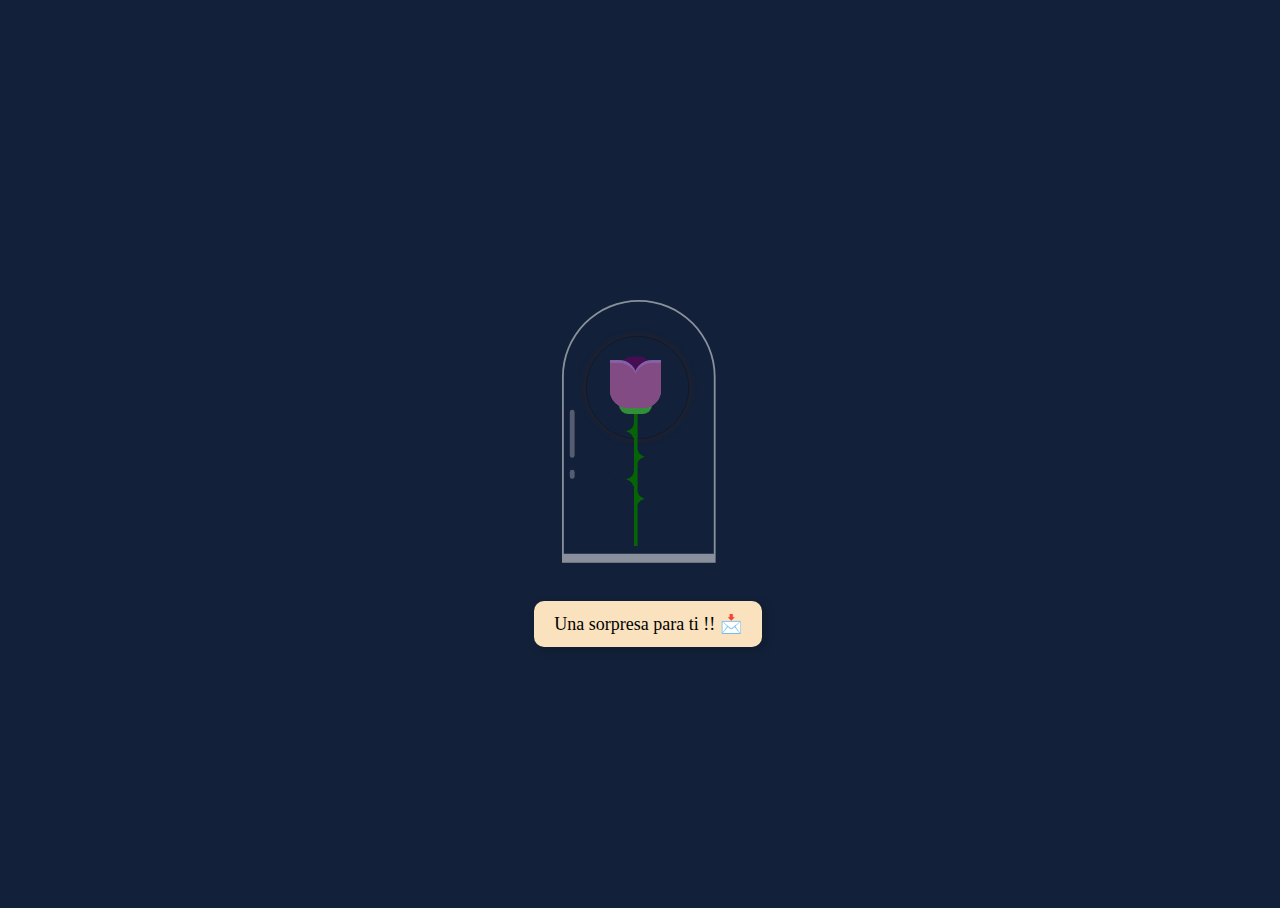
<file: index.html>
<!DOCTYPE html>
<html lang="es">
<head>
    <meta charset="UTF-8">
    <meta name="viewport" content="width=device-width, initial-scale=1.0">
    <title>Flor Animada</title>
    <link rel="stylesheet" href="flor2.css">
</head>
<body>
    
    <div class="container">
        <div class="glass"></div>
        <div class="thorns">
            <div></div>
            <div></div>
            <div></div>
            <div></div>
        </div>
        <div class="glow"></div>
        <div class="rose-leaves">
            <div></div>
            <div></div>
        </div>
        <div class="rose-petals">
            <div></div>
            <div></div>
            <div></div>
            <div></div>
            <div></div>
            <div></div>
            <div></div>
        </div>
        <div class="sparkles">
            <div></div>
            <div></div>
            <div></div>
            <div></div>
            <div></div>
            <div></div>
            <div></div>
            <div></div>
            <div></div>
            <div></div>
        </div>
    </div>
   <br>
   <br>
   <br>
   <br>
   <br>
   <br>
  </div>
    <div class="download-section">
        <a href="Poema.html" id="play-button">
          <button>Una sorpresa para ti !! 📩</button>
        </a>
      </div>

      <div class="whitespace"></div>

      
</body>
</html>
</file>
<file: flor2.css>
html,
body {
  height: 100%;
  width: 100%;
  background: #122139;
  overflow: hidden;
}

.container {
  width: 100px;
  height: 300px;
  position: absolute;
  left: 0;
  right: 0;
  top: 0;
  bottom: 0;
  margin: auto;
  -moz-transform: scale(0.6);
  -ms-transform: scale(0.6);
  -webkit-transform: scale(0.6);
  transform: scale(0.6);
}

.container div {
  position: absolute;
}

.container .glass {
  height: 420px;
  width: 250px;
  border: 3px solid rgba(255, 255, 255, 0.5);
  -moz-border-radius: 300px 300px 0px 0px;
  -webkit-border-radius: 300px;
  border-radius: 300px 300px 0px 0px;
  left: -80px;
  top: -100px;
  border-bottom: 15px solid rgba(255, 255, 255, 0.5);
}

.container .glass:after {
  width: 8px;
  background: rgba(255, 255, 255, 0.28);
  content: "";
  position: absolute;
  height: 80px;
  top: 430px;
  border-radius: 100px;
  left: 10px;
  top: 180px;
}

.container .glass:before {
  width: 8px;
  background: rgba(255, 255, 255, 0.28);
  content: "";
  position: absolute;
  height: 15px;
  top: 430px;
  border-radius: 100px;
  left: 10px;
  top: 280px;
}

.container .glow {
  position: absolute;
  width: 170px;
  height: 170px;
  -moz-border-radius: 100%;
  -webkit-border-radius: 100%;
  border-radius: 100%;
  border: 1px solid rgba(7, 7, 7, 0.47);
  box-shadow: 0px 0px 10px #302025;
  left: -40px;
  top: -40px;
  -moz-transition: all 0.5s ease;
  -o-transition: all 0.5s ease;
  -webkit-transition: all 0.5s ease;
  transition: all 0.5s ease;
  -moz-animation: glowing 2.5s ease-in-out infinite;
  -webkit-animation: glowing 2.5s ease-in-out infinite;
  animation: glowing 2.5s ease-in-out infinite;
}

.container .rose-petals > div {
  background: #971c30  ;
  width: 45px;
  height: 80px;
  position: absolute;
  -moz-transition: all 0.5s ease-out;
  -o-transition: all 0.5s ease-out;
  -webkit-transition: all 0.5s ease-out;
  transition: all 0.5s ease-out;
}

.container .rose-petals > div:nth-child(1) {
  border-radius: 15px;
  left: 20px;
  top: -6px;
  background: #450e53   ;
}

.container .rose-petals > div:nth-child(2),
.container .rose-petals > div:nth-child(4),
.container .rose-petals > div:nth-child(6) {
  border-radius: 0px 30px 0px 30px;
  background: #450e53  ;
  left: 0;
  transform-origin: bottom right;
}

.container .rose-petals > div:nth-child(3),
.container .rose-petals > div:nth-child(5),
.container .rose-petals > div:nth-child(7) {
  border-radius: 30px 0px 30px 0px;
  left: 40px;
  transform-origin: bottom left;
}

.container .rose-petals > div:nth-child(2) {
  -moz-animation: openRose2 3s ease-in-out;
  -webkit-animation: openRose2 3s ease-in-out;
  animation: openRose2 3s ease-in-out;
  -moz-animation-fill-mode: forwards;
  -webkit-animation-fill-mode: forwards;
  animation-fill-mode: forwards;
  z-index: 5;
  background: #834b83     ;
  top: 10px;
  height: 70px;
  -moz-animation-delay: 2s;
  -webkit-animation-delay: 2s;
  animation-delay: 2s;
}

.container .rose-petals > div:nth-child(3) {
  -moz-animation: openRose3 3s ease-in-out;
  -webkit-animation: openRose3 3s ease-in-out;
  animation: openRose3 3s ease-in-out;
  -moz-animation-fill-mode: forwards;
  -webkit-animation-fill-mode: forwards;
  animation-fill-mode: forwards;
  z-index: 4;
  background: #834b83     ;
  top: 10px;
  height: 70px;
  -moz-animation-delay: 2s;
  -webkit-animation-delay: 2s;
  animation-delay: 2s;
}

.container .rose-petals > div:nth-child(4) {
  -moz-animation: openRose4 3s ease-in-out;
  -webkit-animation: openRose4 3s ease-in-out;
  animation: openRose4 3s ease-in-out;
  -moz-animation-fill-mode: forwards;
  -webkit-animation-fill-mode: forwards;
  animation-fill-mode: forwards;
  z-index: 3;
  background: #834b83     ;
  top: 5px;
  height: 75px;
  -moz-animation-delay: 2s;
  -webkit-animation-delay: 2s;
  animation-delay: 2s;
}

.container .rose-petals > div:nth-child(5) {
  -moz-animation: openRose5 3s ease-in-out;
  -webkit-animation: openRose5 3s ease-in-out;
  animation: openRose5 3s ease-in-out;
  -moz-animation-fill-mode: forwards;
  -webkit-animation-fill-mode: forwards;
  animation-fill-mode: forwards;
  z-index: 2;
  background: #834b83   ;
  top: 5px;
  height: 75px;
  -moz-animation-delay: 2s;
  -webkit-animation-delay: 2s;
  animation-delay: 2s;
}

.container .rose-petals > div:nth-child(6) {
  -moz-animation: openRose6 3s ease-in-out;
  -webkit-animation: openRose6 3s ease-in-out;
  animation: openRose6 3s ease-in-out;
  -moz-animation-fill-mode: forwards;
  -webkit-animation-fill-mode: forwards;
  animation-fill-mode: forwards;
  z-index: 1;
  background: #865fa7 ;
  top: "";
  height: "";
  -moz-animation-delay: 2s;
  -webkit-animation-delay: 2s;
  animation-delay: 2s;
}

.container .rose-petals > div:nth-child(7) {
  -moz-animation: openRose7 3s ease-in-out;
  -webkit-animation: openRose7 3s ease-in-out;
  animation: openRose7 3s ease-in-out;
  -moz-animation-fill-mode: forwards;
  -webkit-animation-fill-mode: forwards;
  animation-fill-mode: forwards;
  z-index: 0;
  background: #865fa7 ;
  top: "";
  height: "";
  -moz-animation-delay: 2s;
  -webkit-animation-delay: 2s;
  animation-delay: 2s;
}

.container .rose-leaves > div:nth-last-child(1) {
  width: 55px;
  height: 30px;
  background: #338f37;
  position: absolute;
  top: 60px;
  left: 15px;
  -moz-border-radius: 100px;
  -webkit-border-radius: 100px;
  border-radius: 100px;
}

.container .rose-leaves > div:nth-child(1) {
  width: 6px;
  height: 230px;
  border: none;
  top: 80px;
  background: #066406;
  left: 40px;
}

.container .thorns > div {
  width: 30px;
  height: 30px;
  background: #066406;
  top: 100px;
  left: 10px;
}

.container .thorns > div:after {
  width: 41px;
  height: 31px;
  -moz-border-radius: 100%;
  -webkit-border-radius: 100%;
  border-radius: 100%;
  background: #122139;
  content: "";
  position: absolute;
  left: -12px;
  top: 17px;
}

.container .thorns > div:before {
  width: 41px;
  height: 31px;
  -moz-border-radius: 100%;
  -webkit-border-radius: 100%;
  border-radius: 100%;
  background: #122139;
  content: "";
  position: absolute;
  left: -11px;
  top: -11px;
  z-index: 0;
}

.container .thorns > div:nth-child(2) {
  top: 150px;
  -moz-transform: rotate(180deg);
  -ms-transform: rotate(180deg);
  -webkit-transform: rotate(180deg);
  transform: rotate(180deg);
  left: 45px;
}

.container .thorns > div:nth-child(3) {
  top: 180px;
}

.container .thorns > div:nth-child(4) {
  top: 220px;
  -moz-transform: rotate(180deg);
  -ms-transform: rotate(180deg);
  -webkit-transform: rotate(180deg);
  transform: rotate(180deg);
  left: 45px;
}

.container .sparkles {
  bottom: -40px;
}

.container .sparkles > div {
  width: 4px;
  height: 4px;
  border-radius: 100px;
  background: #ff96c0;
  box-shadow: 0px 0px 12px 2px #ff4e85;
  bottom: 0;
  opacity: 0;
  -moz-animation: sparkle 4s ease-in-out infinite;
  -webkit-animation: sparkle 4s ease-in-out infinite;
  animation: sparkle 4s ease-in-out infinite;
}

.container .sparkles > div:nth-child(1) {
  left: 60px;
  -moz-animation-delay: 3s;
  -webkit-animation-delay: 3s;
  animation-delay: 3s;
}

.container .sparkles > div:nth-child(2) {
  left: 158px;
  -moz-animation-delay: 2s;
  -webkit-animation-delay: 2s;
  animation-delay: 2s;
}

.container .sparkles > div:nth-child(3) {
  left: -22px;
  -moz-animation-delay: 1s;
  -webkit-animation-delay: 1s;
  animation-delay: 1s;
}

.container .sparkles > div:nth-child(4) {
  left: 10px;
  -moz-animation-delay: 1s;
  -webkit-animation-delay: 1s;
  animation-delay: 1s;
}

.container .sparkles > div:nth-child(5) {
  left: 177px;
  -moz-animation-delay: 3s;
  -webkit-animation-delay: 3s;
  animation-delay: 3s;
}

.container .sparkles > div:nth-child(6) {
  left: -82px;
  -moz-animation-delay: 2s;
  -webkit-animation-delay: 2s;
  animation-delay: 2s;
}

.container .sparkles > div:nth-child(7) {
  left: 45px;
  -moz-animation-delay: 3s;
  -webkit-animation-delay: 3s;
  animation-delay: 3s;
}

.container .sparkles > div:nth-child(8) {
  left: 74px;
  -moz-animation-delay: 3s;
  -webkit-animation-delay: 3s;
  animation-delay: 3s;
}

.container .sparkles > div:nth-child(9) {
  left: -79px;
  -moz-animation-delay: 2s;
  -webkit-animation-delay: 2s;
  animation-delay: 2s;
}

@-webkit-keyframes $animationName {
  50% {
    opacity: 1;
  }
  100% {
    bottom: 250px;
  }
}
@-moz-keyframes sparkle {
  50% {
    opacity: 1;
  }
  100% {
    bottom: 250px;
  }
}
@-ms-keyframes sparkle {
  50% {
    opacity: 1;
  }
  100% {
    bottom: 250px;
  }
}
@keyframes sparkle {
  50% {
    opacity: 1;
  }
  100% {
    bottom: 250px;
  }
}
@-webkit-keyframes $animationName {
  50% {
    -moz-transform: rotate(-90deg);
    -ms-transform: rotate(-90deg);
    -webkit-transform: rotate(-90deg);
    transform: rotate(-90deg);
    top: 80px;
    left: 100px;
  }
  100% {
    -moz-transform: rotate(-60deg);
    -ms-transform: rotate(-60deg);
    -webkit-transform: rotate(-60deg);
    transform: rotate(-60deg);
    top: 210px;
    left: -30px;
  }
}
@-moz-keyframes openRose2 {
  50% {
    -moz-transform: rotate(-90deg);
    -ms-transform: rotate(-90deg);
    -webkit-transform: rotate(-90deg);
    transform: rotate(-90deg);
    top: 80px;
    left: 100px;
  }
  100% {
    -moz-transform: rotate(-60deg);
    -ms-transform: rotate(-60deg);
    -webkit-transform: rotate(-60deg);
    transform: rotate(-60deg);
    top: 210px;
    left: -30px;
  }
}
@-ms-keyframes openRose2 {
  50% {
    -moz-transform: rotate(-90deg);
    -ms-transform: rotate(-90deg);
    -webkit-transform: rotate(-90deg);
    transform: rotate(-90deg);
    top: 80px;
    left: 100px;
  }
  100% {
    -moz-transform: rotate(-60deg);
    -ms-transform: rotate(-60deg);
    -webkit-transform: rotate(-60deg);
    transform: rotate(-60deg);
    top: 210px;
    left: -30px;
  }
}
@keyframes openRose2 {
  50% {
    -moz-transform: rotate(-90deg);
    -ms-transform: rotate(-90deg);
    -webkit-transform: rotate(-90deg);
    transform: rotate(-90deg);
    top: 80px;
    left: 100px;
  }
  100% {
    -moz-transform: rotate(-60deg);
    -ms-transform: rotate(-60deg);
    -webkit-transform: rotate(-60deg);
    transform: rotate(-60deg);
    top: 210px;
    left: -30px;
  }
}
@-webkit-keyframes $animationName {
  100% {
    -moz-transform: rotate(60deg);
    -ms-transform: rotate(60deg);
    -webkit-transform: rotate(60deg);
    transform: rotate(60deg);
  }
}
@-moz-keyframes openRose3 {
  100% {
    -moz-transform: rotate(60deg);
    -ms-transform: rotate(60deg);
    -webkit-transform: rotate(60deg);
    transform: rotate(60deg);
  }
}
@-ms-keyframes openRose3 {
  100% {
    -moz-transform: rotate(60deg);
    -ms-transform: rotate(60deg);
    -webkit-transform: rotate(60deg);
    transform: rotate(60deg);
  }
}
@keyframes openRose3 {
  100% {
    -moz-transform: rotate(60deg);
    -ms-transform: rotate(60deg);
    -webkit-transform: rotate(60deg);
    transform: rotate(60deg);
  }
}
@-webkit-keyframes $animationName {
  100% {
    -moz-transform: rotate(-30deg);
    -ms-transform: rotate(-30deg);
    -webkit-transform: rotate(-30deg);
    transform: rotate(-30deg);
  }
}
@-moz-keyframes openRose4 {
  100% {
    -moz-transform: rotate(-30deg);
    -ms-transform: rotate(-30deg);
    -webkit-transform: rotate(-30deg);
    transform: rotate(-30deg);
  }
}
@-ms-keyframes openRose4 {
  100% {
    -moz-transform: rotate(-30deg);
    -ms-transform: rotate(-30deg);
    -webkit-transform: rotate(-30deg);
    transform: rotate(-30deg);
  }
}
@keyframes openRose4 {
  100% {
    -moz-transform: rotate(-30deg);
    -ms-transform: rotate(-30deg);
    -webkit-transform: rotate(-30deg);
    transform: rotate(-30deg);
  }
}
@-webkit-keyframes $animationName {
  100% {
    -moz-transform: rotate(30deg);
    -ms-transform: rotate(30deg);
    -webkit-transform: rotate(30deg);
    transform: rotate(30deg);
  }
}
@-moz-keyframes openRose5 {
  100% {
    -moz-transform: rotate(30deg);
    -ms-transform: rotate(30deg);
    -webkit-transform: rotate(30deg);
    transform: rotate(30deg);
  }
}
@-ms-keyframes openRose5 {
  100% {
    -moz-transform: rotate(30deg);
    -ms-transform: rotate(30deg);
    -webkit-transform: rotate(30deg);
    transform: rotate(30deg);
  }
}
@keyframes openRose5 {
  100% {
    -moz-transform: rotate(30deg);
    -ms-transform: rotate(30deg);
    -webkit-transform: rotate(30deg);
    transform: rotate(30deg);
  }
}
@-webkit-keyframes $animationName {
  50% {
    box-shadow: 0px 0px 60px #f594b8;
  }
}
@-moz-keyframes glowing {
  50% {
    box-shadow: 0px 0px 60px #f594b8;
  }
}
@-ms-keyframes glowing {
  50% {
    box-shadow: 0px 0px 60px #f594b8;
  }
}
@keyframes glowing {
  50% {
    box-shadow: 0px 0px 60px #f594b8;
  }
}

.whitespace {
  height: 40px;
  position: absolute;
  bottom: -40px;
}

.download-section {
  text-align: center;
  margin-top: 485px;
  position: relative;
}

.download-section a {
  text-decoration: none;
}

.download-section button {
  background-color: #fae2bf; 
  color: #000; 
  border: none;
  padding: 12px 20px;
  font-size: 18px;
  font-family: 'Indie Flower';
  border-radius: 10px;
  cursor: pointer;
  transition: 0.3s;
  box-shadow: 3px 3px 10px rgba(0, 0, 0, 0.2);
}

.download-section button:hover {
  background-color: #e5c8a0;
  transform: scale(1.05);
}

 .text {
  width: 360px;
  position: absolute;
  top: 360px;
  left: -30px;
  right: 0;
  bottom: auto;
  font-size: 35px;
  text-align: center;
  font-family: "Indie Flower";
}
</file>
